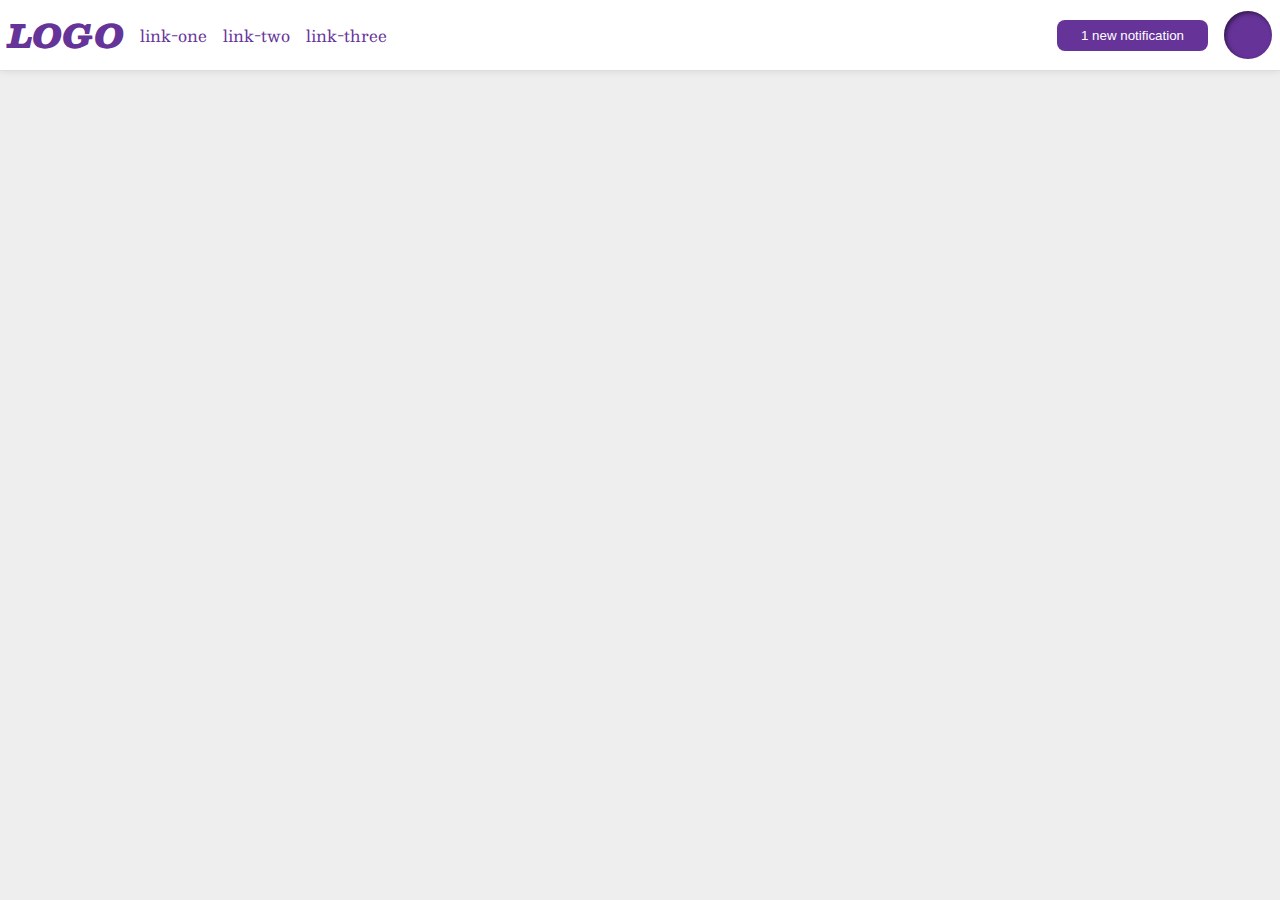
<file: flex/03-flex-header-2/index.html>
<!DOCTYPE html>
<html lang="en">
<head>
  <meta charset="UTF-8">
  <meta http-equiv="X-UA-Compatible" content="IE=edge">
  <meta name="viewport" content="width=device-width, initial-scale=1.0">
  <title>Flex Header 2</title>
  <link rel="stylesheet" href="style.css">
</head>
<body>
  <div class="header">
    <div class="left-items">
      <div class="logo">
        LOGO
      </div>
      <ul class="links">
        <li><a href="google.com">link-one</a></li>
        <li><a href="google.com">link-two</a></li>
        <li><a href="google.com">link-three</a></li>
      </ul>
    </div>
    <div class="right-items">
      <button class="notifications">
        1 new notification
      </button>
      <div class="profile-image"></div>
    </div>
  </div>
</body>
</html>
</file>
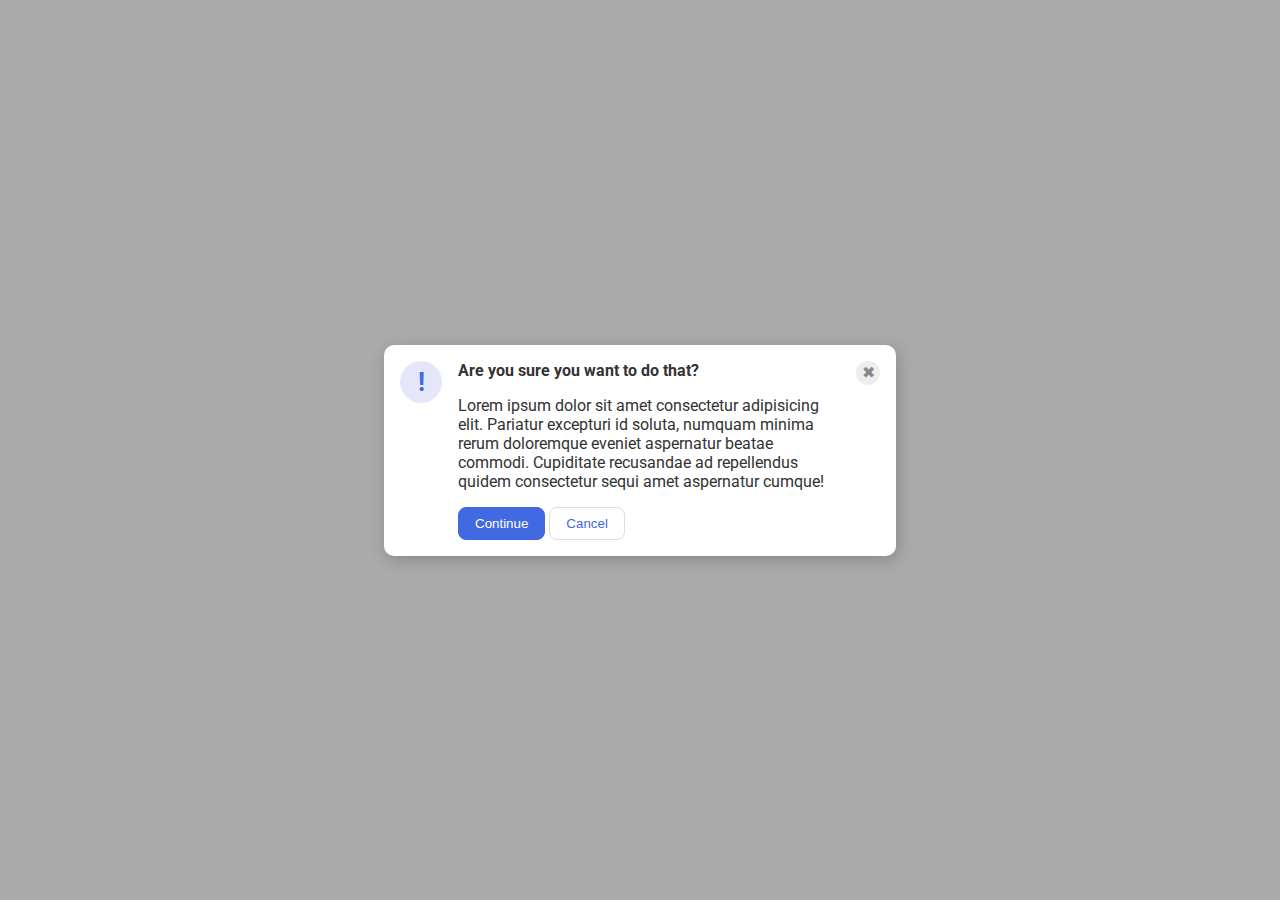
<file: flex/05-flex-modal/index.html>
<!DOCTYPE html>
<html lang="en">
<head>
  <meta charset="UTF-8">
  <meta http-equiv="X-UA-Compatible" content="IE=edge">
  <meta name="viewport" content="width=device-width, initial-scale=1.0">
  <link rel="stylesheet" href="style.css">
  <title>Modal</title>
</head>
<body>
  <div class="modal">
    <div class="top-row">
      <div class="icon">!</div>
      <div class="middle-column">
        <div class="header">Are you sure you want to do that?</div>
        <div class="text">Lorem ipsum dolor sit amet consectetur adipisicing elit. Pariatur excepturi id soluta, numquam minima rerum doloremque eveniet aspernatur beatae commodi. Cupiditate recusandae ad repellendus quidem consectetur sequi amet aspernatur cumque!</div>
        <div class="buttons">
          <button class="continue">Continue</button>
          <button class="cancel">Cancel</button>
        </div>
      </div>
      <div class="close-button">✖</div>
    </div>
  </div>
</body>
</html>
</file>
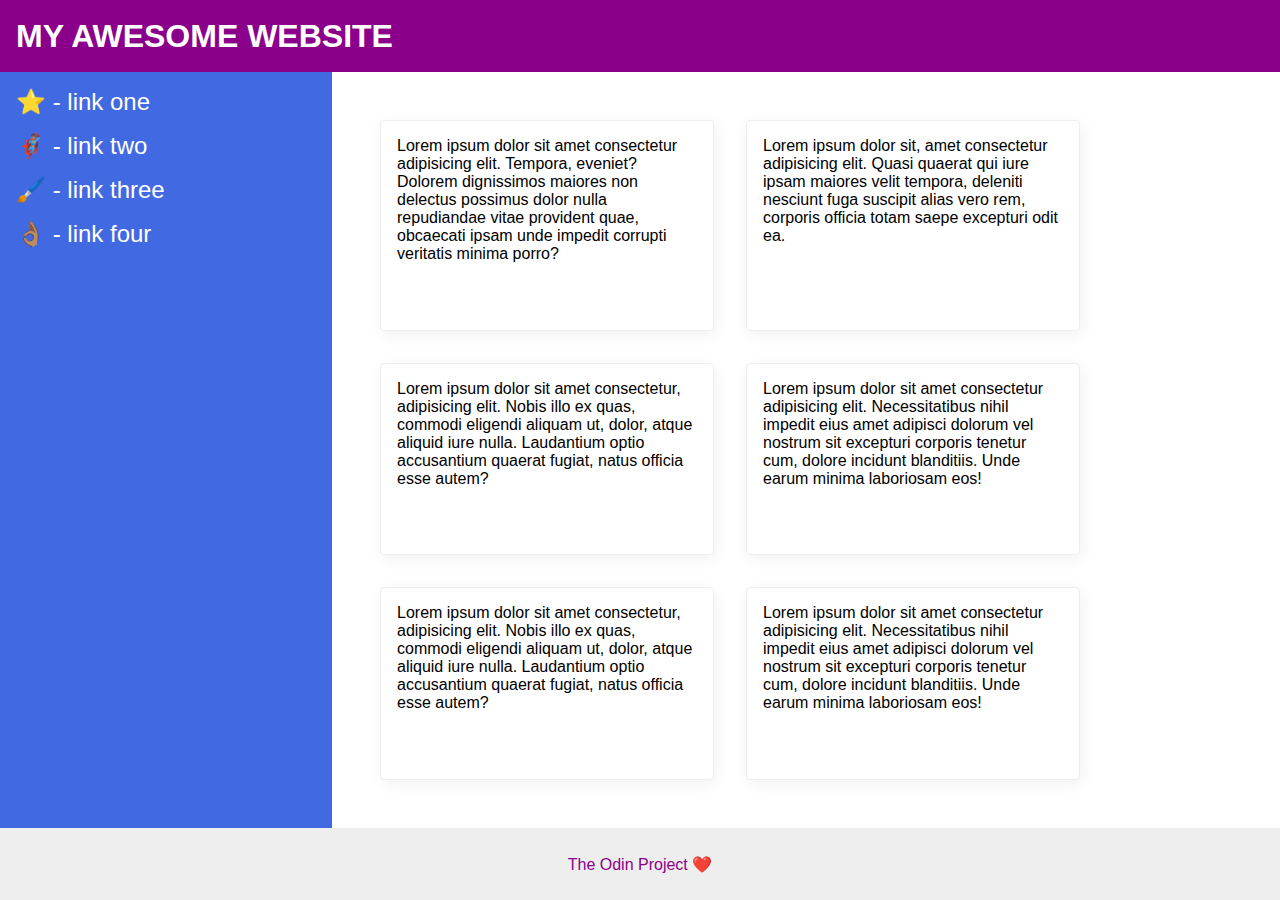
<file: flex/07-flex-layout-2/index.html>
<!DOCTYPE html>
<html lang="en">
<head>
  <meta charset="UTF-8">
  <meta http-equiv="X-UA-Compatible" content="IE=edge">
  <meta name="viewport" content="width=device-width, initial-scale=1.0">
  <title>The Holy Grail</title>
  <link rel="stylesheet" href="style.css">
</head>
<body>
  <div class="header">
    MY AWESOME WEBSITE
  </div>

  <div class="content">
    <div class="sidebar">
      <ul>
        <li><a href="google.com">⭐ - link one</a></li>
        <li><a href="google.com">🦸🏽‍♂️ - link two</a></li>
        <li><a href="google.com">🖌️ - link three</a></li>
        <li><a href="google.com">👌🏽 - link four</a></li>
      </ul>
    </div>
    <div class="cards">
      <div class="card">Lorem ipsum dolor sit amet consectetur adipisicing elit. Tempora, eveniet? Dolorem dignissimos maiores non delectus possimus dolor nulla repudiandae vitae provident quae, obcaecati ipsam unde impedit corrupti veritatis minima porro?</div>
      <div class="card">Lorem ipsum dolor sit, amet consectetur adipisicing elit. Quasi quaerat qui iure ipsam maiores velit tempora, deleniti nesciunt fuga suscipit alias vero rem, corporis officia totam saepe excepturi odit ea.</div>
      <div class="card">Lorem ipsum dolor sit amet consectetur, adipisicing elit. Nobis illo ex quas, commodi eligendi aliquam ut, dolor, atque aliquid iure nulla. Laudantium optio accusantium quaerat fugiat, natus officia esse autem?</div>
      <div class="card">Lorem ipsum dolor sit amet consectetur adipisicing elit. Necessitatibus nihil impedit eius amet adipisci dolorum vel nostrum sit excepturi corporis tenetur cum, dolore incidunt blanditiis. Unde earum minima laboriosam eos!</div>
      <div class="card">Lorem ipsum dolor sit amet consectetur, adipisicing elit. Nobis illo ex quas, commodi eligendi aliquam ut, dolor, atque aliquid iure nulla. Laudantium optio accusantium quaerat fugiat, natus officia esse autem?</div>
      <div class="card">Lorem ipsum dolor sit amet consectetur adipisicing elit. Necessitatibus nihil impedit eius amet adipisci dolorum vel nostrum sit excepturi corporis tenetur cum, dolore incidunt blanditiis. Unde earum minima laboriosam eos!</div>
    </div>
  </div>

  <div class="footer">
    The Odin Project ❤️
  </div>
  
</body>
</html>
</file>
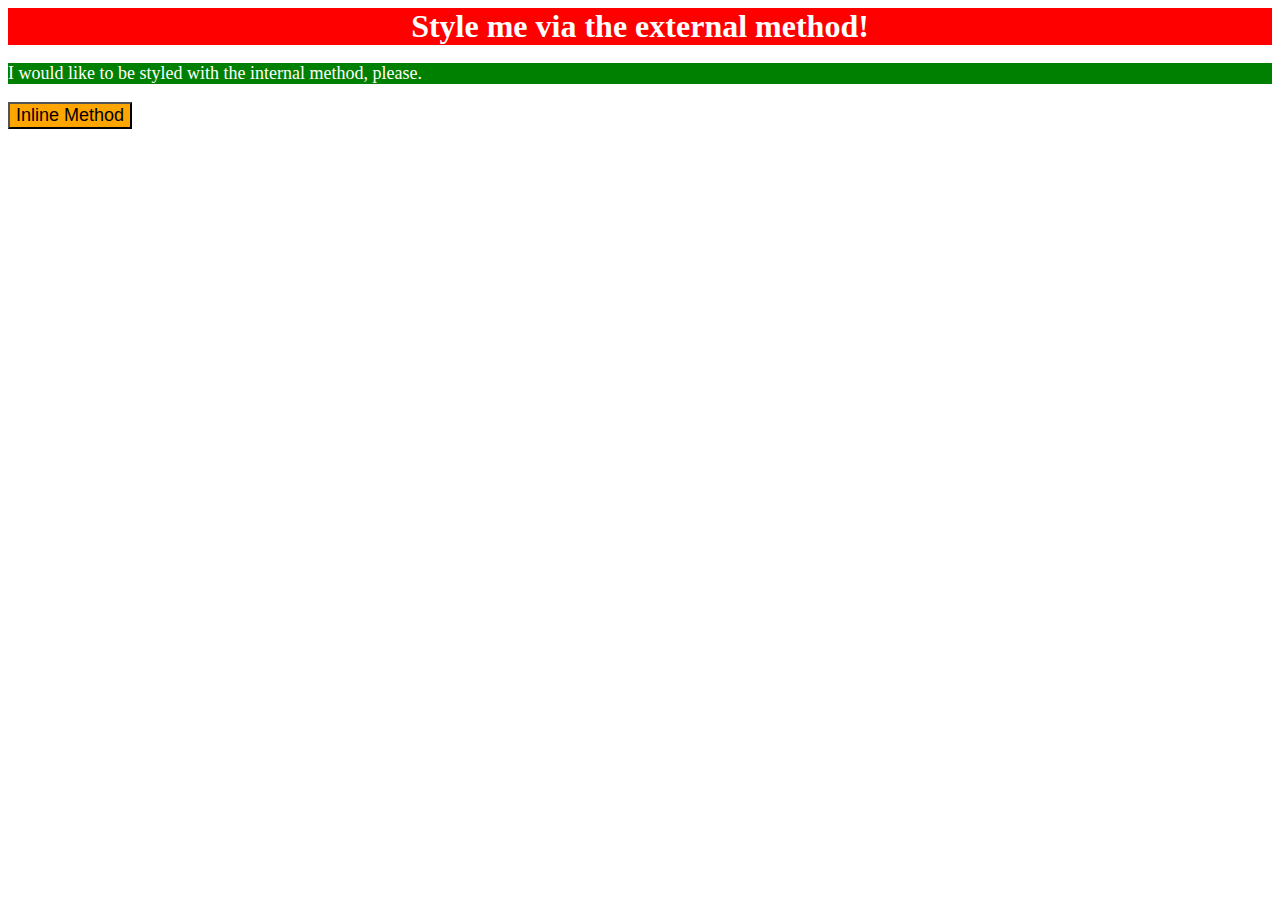
<file: foundations/01-css-methods/index.html>
<!DOCTYPE html>
<html lang="en">
<head>
  <meta charset="UTF-8">
  <meta http-equiv="X-UA-Compatible" content="IE=edge">
  <meta name="viewport" content="width=device-width, initial-scale=1.0">
  <title>Methods for Adding CSS</title>
  <link rel="stylesheet" href="styles.css">
  <style>
    p {
      background-color: green;
      color: white;
      font-size: 18px;
    }
  </style>
</head>
<body>
  <div>Style me via the external method!</div>
  <p>I would like to be styled with the internal method, please.</p>
  <button style="background-color: orange; font-size: 18px;">Inline Method</button>
</body>
</html>
</file>
<file: flex/03-flex-header-2/style.css>
/* this is some magical font-importing.  
you'll learn about it later. */
@import url('https://fonts.googleapis.com/css2?family=Besley:ital,wght@0,400;1,900&display=swap');

body {
  margin: 0;
  background: #eee;
  font-family: Besley, serif;
}

.header {
  background: white;
  border-bottom: 1px solid #ddd;
  box-shadow: 0 0 8px rgba(0,0,0,.1);
  display: flex;
  justify-content: space-between;
  align-items: center;
  padding: 8px;
}

.profile-image {
  background: rebeccapurple;
  box-shadow: inset 2px 2px 4px rgba(0,0,0,.5);
  border-radius: 50%;
  width: 48px;
  height:  48px;
}

.logo {
  color: rebeccapurple;
  font-size: 32px;
  font-weight: 900;
  font-style: italic;
}

button {
  border: none;
  border-radius: 8px;
  background: rebeccapurple;
  color: white;
  padding: 8px 24px;
}

a {
  /* this removes the line under our links */
  text-decoration: none;
  color: rebeccapurple;
}

ul {
  list-style-type: none;
  display: flex;
  margin: 0;
  padding: 0;
  gap: 16px;
}

.left-items, .right-items {
  display: flex;
  align-items: center;
  gap: 16px;
}
</file>
<file: flex/05-flex-modal/style.css>
@import url('https://fonts.googleapis.com/css2?family=Roboto:wght@400;700&display=swap');

html, body {
  height: 100%;
}

body {
  font-family: Roboto, sans-serif;
  margin: 0;
  background: #aaa;
  color: #333;
  /* I'll give you this one for free lol */
  display: flex;
  align-items: center;
  justify-content: center;
}

.modal {
  background: white;
  width: 480px;
  border-radius: 10px;
  box-shadow: 2px 4px 16px rgba(0,0,0,.2);
  padding: 16px;
}

.icon {
  color: royalblue;
  font-size: 26px;
  font-weight: 700;
  background: lavender;
  width: 42px;
  height: 42px;
  border-radius: 50%;
  display: flex;
  align-items: center;
  justify-content: center;
  flex-shrink: 0;
}

.close-button {
  background: #eee;
  border-radius: 50%;
  color: #888;
  font-weight: 400;
  font-size: 16px;
  height: 24px;
  width: 24px;
  display: flex;
  align-items: center;
  justify-content: center;
  flex-shrink: 0;
}

button {
  padding: 8px 16px;
  border-radius: 8px;
}

button.continue {
  background: royalblue;
  border: 1px solid royalblue;
  color: white;
}

button.cancel {
  background: white;
  border: 1px solid #ddd;
  color: royalblue;
}

.top-row {
  display: flex;
  justify-content: center;
  align-items: top;
  flex-shrink: 0;
  gap: 16px;
}

.middle-column {
  display: flex;
  flex-direction: column;
  gap: 16px;
}

.header {
  font-weight: bold;
}
</file>
<file: flex/07-flex-layout-2/style.css>
body {
  font-family: -apple-system, BlinkMacSystemFont, 'Segoe UI', Roboto, Oxygen, Ubuntu, Cantarell, 'Open Sans', 'Helvetica Neue', sans-serif;
  margin: 0;
  min-height: 100vh;
  display: flex;
  flex-direction: column;
}

.header {
  height: 72px;
  background: darkmagenta;
  color: white;
  font-size: 32px;
  font-weight: 900;
  display: flex;
  align-items: center;
  padding-left: 16px;
}

.footer {
  flex: 0 0 auto;
  height: 72px;
  background: #eee;
  color: darkmagenta;
  display: flex;
  justify-content: center;
  align-items: center;
}

ul {
  margin: 0;
  padding: 0;
  list-style-type: none;
}

li {
  margin-bottom: 16px;
}

.sidebar {
  width: 300px;
  background: royalblue;
  flex: 0 0 auto;
  padding: 16px;
}

a {
  font-size: 24px;
  text-decoration: none;
  color: white;
}

.card {
  border: 1px solid #eee;
  box-shadow: 2px 4px 16px rgba(0,0,0,.06);
  border-radius: 4px;
  width: 300px;
  margin: 16px;
  padding: 16px;
}

.content {
  flex: 1;
  display: flex;
}

.cards {
  display: flex;
  flex-wrap: wrap;
  padding: 32px;
}
</file>
<file: foundations/01-css-methods/styles.css>
div {
    background-color: red;
    color: white;
    font-size: 32px;
    text-align: center;
    font-weight: bold;
}
</file>
